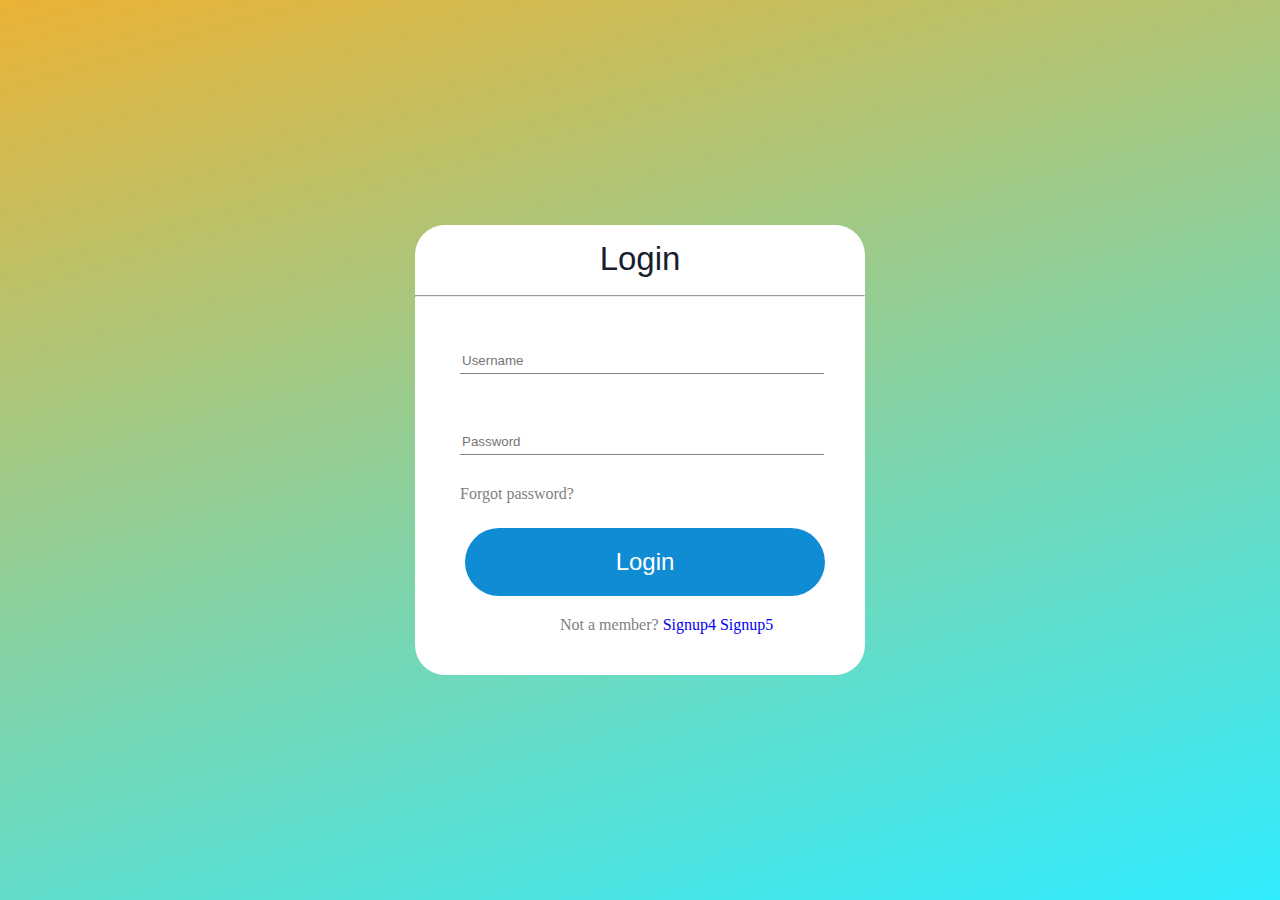
<file: index.html>
<!DOCTYPE html>
<html lang="en">
<head>
    <meta charset="UTF-8">
    <meta http-equiv="X-UA-Compatible" content="IE=edge">
    <meta name="viewport" content="width=device-width, initial-scale=1.0">
    <title>Document</title>
    <link rel="stylesheet" href="styleV01.css" />
</head>
<body>
        <div class="contanier">
            <div class="box1">
                <div class="Login">Login<hr></div>
                <input class="name" type="text" placeholder="Username">
                <input class="pass" type="password" placeholder="Password">
                <div class="forgot"><a href="#">Forgot password?</a></div>
                <button class="easy" type="submit">Login</button>
                <div class="mm">Not a member?</div>
                <div class="sign"><a href="#">Signup4</a></div>
                <div class="sign"><a href="#">Signup5</a></div>
            </div>
            
        </div>
    
</body>
</html>
</file>
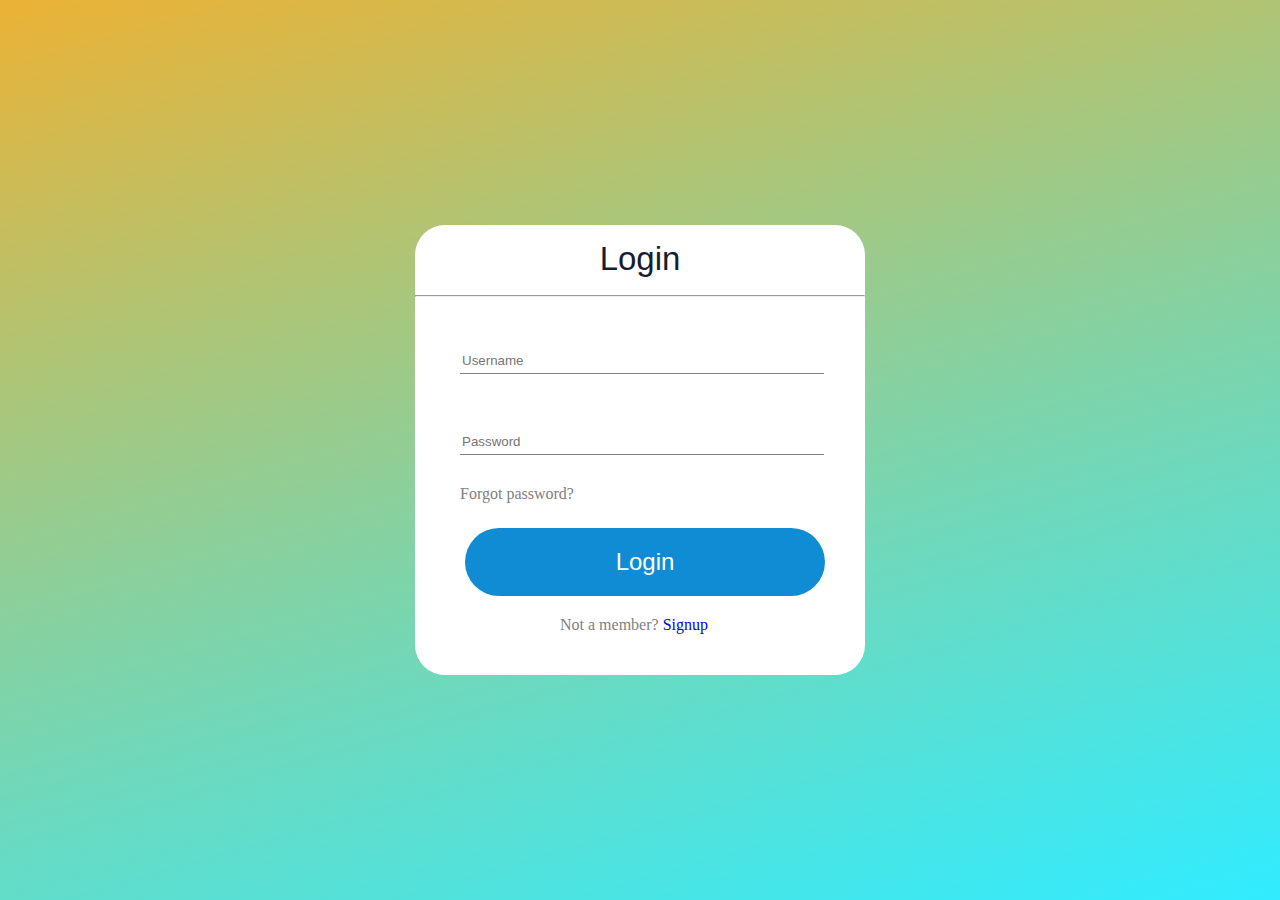
<file: LoginV01.html>
<!DOCTYPE html>
<html lang="en">
<head>
    <meta charset="UTF-8">
    <meta http-equiv="X-UA-Compatible" content="IE=edge">
    <meta name="viewport" content="width=device-width, initial-scale=1.0">
    <title>Document</title>
    <link rel="stylesheet" href="styleV01.css" />
</head>
<body>
        <div class="contanier">
            <div class="box1">
                <div class="Login">Login<hr></div>
                <input class="name" type="text" placeholder="Username">
                <input class="pass" type="password" placeholder="Password">
                <div class="forgot"><a href="#">Forgot password?</a></div>
                <button class="easy" type="submit">Login</button>
                <div class="mm">Not a member?</div>
                <div class="sign"><a href="#">Signup</a></div>
            </div>
            
        </div>
    
</body>
</html>
</file>
<file: styleV01.css>
body,
html {
  background-color: rgb(49, 236, 255);
  background: linear-gradient(
    344deg,
    rgba(49, 236, 255, 1) 0%,
    rgba(235, 177, 50, 0.8687850140056023) 100%
  );
  margin: 0;
  padding: 0;
}

.contanier {
  display: flex;
  justify-content: center;
  align-items: center;
  height: 100vh;
}

.box1 {
  background-color: rgb(255, 255, 255);
  width: 450px;
  height: 450px;
  border-radius: 30px;
}

.Login {
  color: rgb(24, 29, 44);
  text-align: center;
  margin-top: 15px;
  font-family: "Franklin Gothic Medium", "Arial Narrow", Arial, sans-serif;
  font-size: 33px;
}

.name {
  border: none;
  border-bottom: 1px solid gray;
  width: 80%;
  margin: 30px 45px 0px 45px;
  padding-top: 10px;
  padding-bottom: 5px;
}
.name:focus {
  outline: none;
}

.pass {
  border: none;
  border-bottom: 1px solid gray;
  width: 80%;
  margin: 50px 45px 0px 45px;
  padding-top: 10px;
  padding-bottom: 5px;
}

.forgot > a {
  color: gray;
  text-decoration: none;
}
.forgot {
  margin-top: 30px;
  margin-left: 45px;
}

.easy {
  background-color: rgb(15, 140, 212);
  font-size: 1.5rem;
  color: white;
  border: none;
  border-radius: 100px;
  width: 80%;
  margin: 25px 50px 20px 50px;
  padding: 20px;
}

.easy:hover {
  background-color: rgb(86, 86, 209);
}

.mm {
  color: gray;
  margin-top: 13px;
  margin-left: 145px;
  display: inline;
}

.sign{
    display: inline;
    color: rgb(14, 174, 248);

}
.sign > a{
    text-decoration: none;
}
</file>
